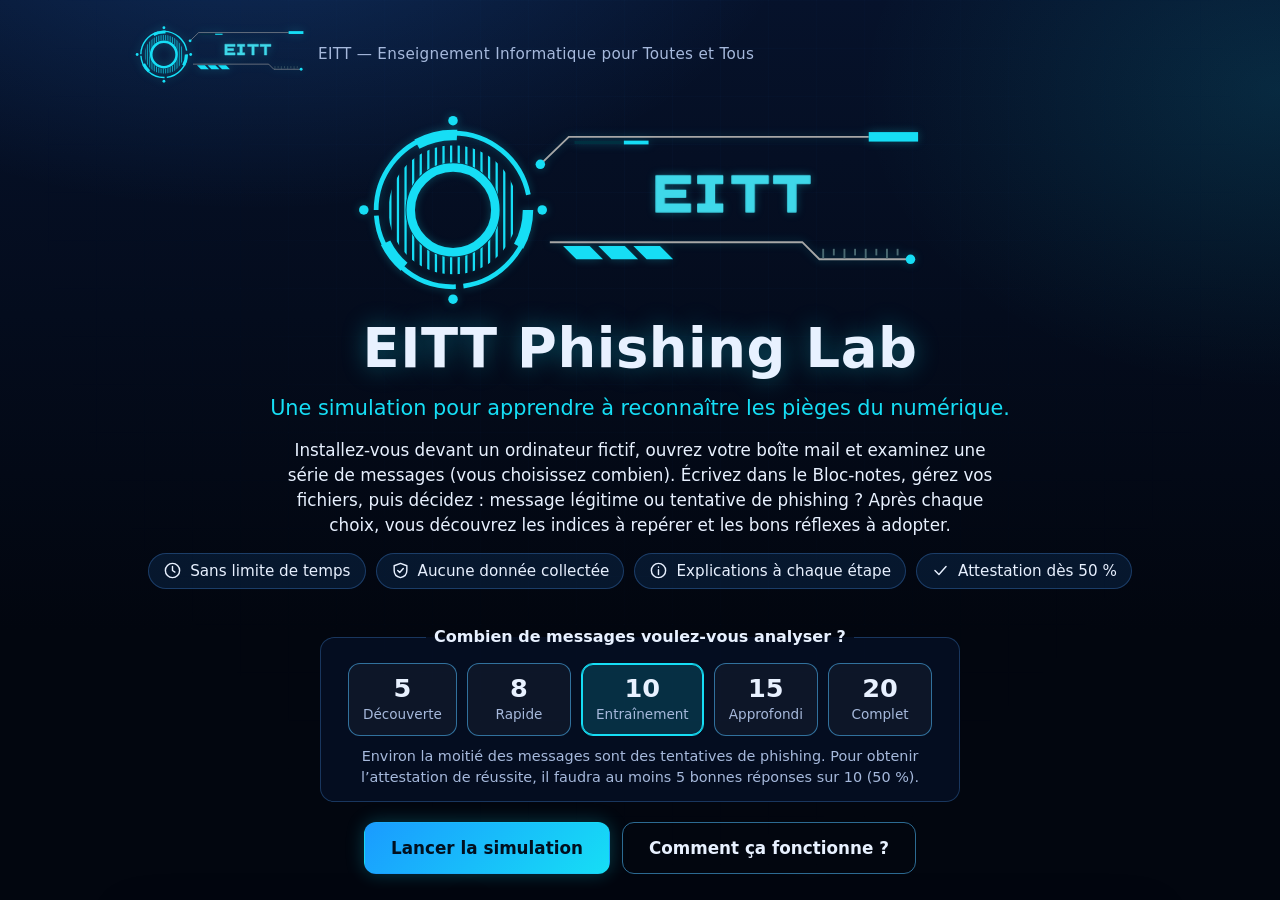
<file: index.html>
<!doctype html>
<html lang="fr">
<head>
  <meta charset="utf-8">
  <meta name="viewport" content="width=device-width, initial-scale=1, viewport-fit=cover">
  <meta http-equiv="Content-Security-Policy" content="default-src 'self'; img-src 'self' data:; style-src 'self'; script-src 'self'; connect-src 'self'; object-src 'none'; base-uri 'none'; form-action 'none'">
  <meta name="color-scheme" content="dark">
  <meta name="theme-color" content="#02060f">
  <meta name="description" content="EITT Phishing Lab — une simulation pour apprendre à reconnaître les pièges du numérique.">
  <title>EITT Phishing Lab</title>
  <link rel="icon" href="data:,">
  <link rel="stylesheet" href="css/logo.css">
  <link rel="stylesheet" href="css/style.css">
</head>
<body>
  <a class="skip-link" href="#main-content">Aller au contenu</a>

  <noscript>
    <div class="noscript">Cette simulation nécessite JavaScript. Aucune donnée n'est collectée.</div>
  </noscript>

  <!-- ============ 1. ACCUEIL ============ -->
  <main id="screen-home" class="screen home is-active">
    <div class="home-inner" id="main-content" tabindex="-1">
      <header class="home-top">
        <div class="brand">
          <!-- Emplacement du logo EITT : remplacer ou ajuster le composant animé si besoin -->
          <div class="brand-logo eitt-logo--sm" data-eitt-logo data-intro="false"></div>
          <p class="brand-name">EITT — Enseignement Informatique pour Toutes et Tous</p>
        </div>
      </header>

      <section class="hero" aria-labelledby="home-title">
        <div class="hero-logo eitt-logo--lg" data-eitt-logo></div>
        <h1 id="home-title">EITT Phishing Lab</h1>
        <p class="subtitle">Une simulation pour apprendre à reconnaître les pièges du numérique.</p>
        <p class="lead">Installez-vous devant un ordinateur fictif, ouvrez votre boîte mail et examinez une série de messages (vous choisissez combien). Écrivez dans le Bloc-notes, gérez vos fichiers, puis décidez : message légitime ou tentative de phishing ? Après chaque choix, vous découvrez les indices à repérer et les bons réflexes à adopter.</p>

        <div class="chips" role="list">
          <span class="chip" role="listitem"><span data-icon="clock"></span> Sans limite de temps</span>
          <span class="chip" role="listitem"><span data-icon="shield"></span> Aucune donnée collectée</span>
          <span class="chip" role="listitem"><span data-icon="info"></span> Explications à chaque étape</span>
          <span class="chip" role="listitem"><span data-icon="check"></span> Attestation dès 50 %</span>
        </div>

        <fieldset class="count-pick" id="count-pick" hidden>
          <legend>Combien de messages voulez-vous analyser ?</legend>
          <div class="count-options" id="count-options"></div>
          <p class="muted" id="count-hint"></p>
        </fieldset>

        <div class="cta">
          <button id="btn-launch" class="btn btn-primary btn-lg" type="button">Lancer la simulation</button>
          <button id="btn-how" class="btn btn-ghost btn-lg" type="button">Comment ça fonctionne ?</button>
        </div>
        <p id="load-error" class="load-error" role="alert" hidden></p>
      </section>

      <section class="objectives" aria-label="Objectifs">
        <article class="card">
          <span class="card-icon" data-icon="alert"></span>
          <h2>Identifier les signaux d'alerte</h2>
          <p>Adresse de l'expéditeur, liens, pièces jointes, demandes inhabituelles : apprenez à repérer ce qui doit vous faire douter.</p>
        </article>
        <article class="card">
          <span class="card-icon" data-icon="search"></span>
          <h2>Analyser un message</h2>
          <p>Un seul indice ne suffit presque jamais. Croisez le contexte, l'urgence, les demandes et la cohérence générale.</p>
        </article>
        <article class="card">
          <span class="card-icon" data-icon="check"></span>
          <h2>Adopter les bons réflexes</h2>
          <p>Vérifier par un autre canal, ne jamais donner son mot de passe, signaler un message suspect : des gestes simples et efficaces.</p>
        </article>
      </section>

      <p class="warning" role="note">
        <span data-icon="info"></span>
        <span><strong>Cet environnement est entièrement fictif.</strong> Aucune donnée personnelle ou aucun mot de passe réel ne vous sera demandé. Toutes les actions sont simulées à des fins pédagogiques.</span>
      </p>

      <footer class="home-foot">
        <p>EITT — Enseignement Informatique pour Toutes et Tous</p>
        <p class="muted">Simulation éducative inspirée des conventions générales d'un poste informatique. Elle n'est pas un produit Microsoft et n'utilise aucune marque réelle.</p>
      </footer>
    </div>
  </main>

  <!-- ============ 2. CONNEXION SIMULÉE ============ -->
  <section id="screen-login" class="screen login" aria-label="Écran de connexion simulé">
    <div class="login-bg" aria-hidden="true"></div>
    <div class="login-top"><span class="pill">Environnement fictif</span></div>
    <div class="login-sys"><span class="sys-ico" role="img" aria-label="Réseau Wi-Fi fictif : connecté" title="Réseau fictif « EITT-Atelier » : connecté"><span data-icon="wifi"></span></span>
      <span class="sys-battery js-battery" role="img" aria-label="Batterie de l’appareil : information non disponible"></span></div>
    <div class="login-clock">
      <p class="big-time" id="login-time">09:00:00</p>
      <p class="big-date" id="login-date">Vendredi 9 octobre</p>
    </div>
    <div class="login-card">
      <div class="avatar" aria-hidden="true"><span data-icon="user"></span></div>
      <h2>Utilisateur ou utilisatrice</h2>
      <button id="btn-signin" class="btn btn-primary btn-lg" type="button">Se connecter</button>
      <p class="login-note">Simulation : aucun mot de passe n'est demandé et rien n'est enregistré.</p>
    </div>
    <div class="login-bottom">
      <button id="btn-login-back" class="btn btn-ghost" type="button"><span data-icon="chevron-left"></span> Retour à l'accueil</button>
    </div>
  </section>

  <!-- ============ 3. CHARGEMENT ============ -->
  <section id="screen-boot" class="screen boot" aria-label="Chargement de la session">
    <div class="boot-inner">
      <div class="eitt-logo--md" data-eitt-logo id="boot-logo"></div>
      <h2 class="boot-title">Préparation de votre session</h2>
      <p class="boot-step" id="boot-step" aria-live="polite">Chargement du profil fictif…</p>
      <div class="bar" role="progressbar" aria-label="Préparation de la session" aria-valuemin="0" aria-valuemax="100" aria-valuenow="0" id="boot-bar"><span id="boot-fill"></span></div>
      <p class="boot-pct" id="boot-pct" aria-hidden="true">0 %</p>
    </div>
  </section>

  <!-- ============ 4. BUREAU VIRTUEL ============ -->
  <section id="screen-desktop" class="screen desktop" aria-label="Bureau virtuel fictif">
    <div class="desk-bg" aria-hidden="true"></div>
    <div class="desk-icons" id="desk-icons" role="group" aria-label="Applications"></div>
    <aside class="guide" id="guide" aria-label="Guide de mission">
      <div class="guide-head"><strong>Votre mission</strong>
        <button id="guide-close" class="icon-btn" type="button" aria-label="Masquer le guide"><span data-icon="close"></span></button></div>
      <ol>
        <li>Ouvrez <strong>Courrier</strong> : <strong id="guide-count">10</strong> messages vous attendent.</li>
        <li>Lisez chaque message. Survolez les liens, ouvrez « Afficher les détails » et consultez vos <strong>Documents</strong> pour vérifier le contexte.</li>
        <li>Choisissez <strong>Message légitime</strong> ou <strong>Tentative de phishing</strong>, puis lisez la correction.</li>
      </ol>
      <p class="muted">Aucune limite de temps. Le bilan arrive à la fin ; dès 50 % de réussite, vous recevez une attestation EITT. Essayez aussi le <strong>Bloc-notes</strong>, <strong>Documents</strong>, la <strong>Calculatrice</strong> et « Nouveau message » : ils fonctionnent vraiment.</p>
    </aside>

    <div class="windows" id="windows"></div>

    <div class="toast" id="toast" role="status" hidden>
      <span class="toast-icon" data-icon="mail"></span>
      <div class="toast-text">
        <strong id="toast-title">Courrier</strong>
        <span id="toast-msg"></span>
      </div>
      <div class="toast-actions">
        <button id="toast-open" class="btn btn-small btn-primary" type="button">Ouvrir</button>
        <button id="toast-close" class="icon-btn" type="button" aria-label="Fermer la notification"><span data-icon="close"></span></button>
      </div>
    </div>

    <nav class="startmenu" id="startmenu" aria-label="Menu Démarrer fictif" hidden>
      <p class="sm-title">Applications</p>
      <div class="sm-apps" id="sm-apps"></div>
      <hr>
      <button class="sm-item" id="sm-how" type="button"><span data-icon="info"></span> Comment ça fonctionne ?</button>
      <button class="sm-item" id="sm-restart" type="button"><span data-icon="restart"></span> Redémarrer la simulation</button>
      <button class="sm-item" id="sm-home" type="button"><span data-icon="home"></span> Retour à l'accueil</button>
    </nav>

    <footer class="taskbar">
      <button id="btn-start" class="tb-start" type="button" aria-expanded="false" aria-controls="startmenu" aria-label="Menu Démarrer"><span data-icon="start"></span></button>
      <div class="tb-tasks" id="tb-tasks" role="group" aria-label="Fenêtres ouvertes"></div>
      <div class="tb-tray">
        <button id="btn-timer" class="tb-timer" type="button" aria-pressed="false" title="Chronomètre facultatif (15 min, indicatif) : cliquez pour l'activer">
          <span data-icon="timer"></span> <span id="timer-text">Sans limite</span>
        </button>
        <span class="sys-ico" role="img" aria-label="Réseau Wi-Fi fictif : connecté" title="Réseau fictif « EITT-Atelier » : connecté"><span data-icon="wifi"></span></span>
        <span class="sys-battery js-battery" id="tb-battery" role="img" aria-label="Batterie de l’appareil : information non disponible"></span>
        <time id="tb-clock" aria-label="Date et heure"><span id="tb-time">--:--:--</span><span id="tb-date"></span></time>
      </div>
    </footer>
  </section>

  <!-- ============ 5. BILAN ============ -->
  <main id="screen-report" class="screen report" aria-labelledby="report-title">
    <div class="report-inner">
      <header class="report-top">
        <div class="eitt-logo--sm" data-eitt-logo data-intro="false"></div>
        <p class="brand-name">EITT — Enseignement Informatique pour Toutes et Tous</p>
      </header>
      <h1 id="report-title" tabindex="-1">Votre bilan</h1>
      <div id="report-body"></div>
    </div>
  </main>

  <!-- ============ DIALOGUES ============ -->
  <dialog id="dlg-how" aria-labelledby="how-title">
    <div class="dlg-head"><h2 id="how-title">Comment ça fonctionne ?</h2>
      <button class="icon-btn dlg-close" type="button" aria-label="Fermer" data-close><span data-icon="close"></span></button></div>
    <ol class="steps">
      <li><strong>Connectez-vous</strong> à l'ordinateur fictif. Aucun mot de passe n'est demandé.</li>
      <li><strong>Explorez le bureau</strong> : Courrier (avec « Nouveau message » pour s'entraîner à écrire), Navigateur, Documents, Bloc-notes, Calculatrice et Centre de sécurité. La batterie et l'heure (à la seconde) en bas à droite sont celles de votre appareil. Vos Documents contiennent des notes qui aident à juger le contexte, comme dans la vraie vie. Le Bloc-notes et Documents fonctionnent vraiment : écrire, enregistrer, créer, renommer, copier, supprimer, restaurer.</li>
      <li><strong>Ouvrez chaque message</strong> du Courrier. Survolez les liens pour voir leur vraie destination, ouvrez les « Détails » de l'expéditeur, ou cliquez sur « Examiner les indices ».</li>
      <li><strong>Décidez</strong> : « Message légitime » ou « Tentative de phishing ». Vous pouvez aussi utiliser Répondre, Signaler ou Supprimer (supprimer n'est pas une réponse).</li>
      <li><strong>Lisez la correction</strong> : indices, conséquences simulées et bonnes pratiques. Le <strong>bilan</strong> s'affiche à la fin, quand tous les messages ont reçu une réponse. Avec au moins 50 % de bonnes réponses (5 sur 10, 10 sur 20…), vous obtenez une <strong>attestation de réussite EITT</strong> à imprimer ou télécharger.</li>
    </ol>
    <p class="muted">Vous choisissez le nombre de messages avant de commencer ; environ la moitié sont des tentatives de phishing, les autres sont légitimes. Les fichiers créés restent dans la simulation (ils disparaissent au rechargement) : utilisez « Télécharger » dans le Bloc-notes pour en garder une copie. <strong>Il n'y a aucune limite de temps</strong> : lisez à votre rythme. L'heure et la date affichées en bas à droite sont celles de votre appareil. Si vous aimez vous challenger, le bouton « Sans limite » active un chronomètre facultatif de 15 minutes ; il ne sanctionne jamais. Dans le Courrier, le bouton « Aide » rappelle la méthode à tout moment.</p>
    <div class="dlg-actions"><button class="btn btn-primary" type="button" data-close>Compris</button></div>
  </dialog>

  <dialog id="dlg-info" aria-labelledby="info-title">
    <div class="dlg-head"><h2 id="info-title">Information</h2>
      <button class="icon-btn dlg-close" type="button" aria-label="Fermer" data-close><span data-icon="close"></span></button></div>
    <div id="info-body"></div>
    <div class="dlg-actions"><button class="btn btn-primary" type="button" data-close>Fermer</button></div>
  </dialog>

  <dialog id="dlg-reply" aria-labelledby="reply-title">
    <div class="dlg-head"><h2 id="reply-title">Répondre au message</h2>
      <button class="icon-btn dlg-close" type="button" aria-label="Fermer" data-close><span data-icon="close"></span></button></div>
    <div id="reply-body"></div>
    <div class="dlg-actions">
      <button class="btn btn-ghost" type="button" data-close>Annuler</button>
      <button id="reply-send" class="btn btn-primary" type="button">Envoyer la réponse (simulée)</button>
    </div>
  </dialog>

  <dialog id="dlg-compose" class="dlg-wide" aria-labelledby="compose-title">
    <div class="dlg-head"><h2 id="compose-title">Nouveau message</h2></div>
    <p class="muted cp-note">Simulation : écrivez comme dans une vraie messagerie. <strong>Rien n'est envoyé</strong> : le message reste dans cette page et disparaît au rechargement. Fermer cette fenêtre enregistre un brouillon.</p>
    <label class="ask-label" for="cp-from">De</label>
    <input class="field" id="cp-from" type="text" value="utilisateur@eitt-demo.example" readonly>
    <label class="ask-label" for="cp-to">À</label>
    <input class="field" id="cp-to" type="text" inputmode="email" autocomplete="off" spellcheck="false" maxlength="120" placeholder="ami@exemple.example">
    <label class="ask-label" for="cp-subject">Objet</label>
    <input class="field" id="cp-subject" type="text" autocomplete="off" maxlength="150">
    <label class="ask-label" for="cp-body">Message</label>
    <textarea class="field cp-body" id="cp-body" rows="6" maxlength="5000"></textarea>
    <div class="cp-attach" id="cp-attach"></div>
    <button class="btn btn-small" id="cp-attach-btn" type="button"><span data-icon="clip"></span> Joindre un fichier de Documents</button>
    <ul class="cp-hints" id="cp-hints" aria-live="polite" hidden></ul>
    <p class="field-err" id="cp-err" role="alert" hidden></p>
    <div class="dlg-actions">
      <button class="btn btn-ghost" id="cp-discard" type="button">Supprimer</button>
      <button class="btn" id="cp-save" type="button">Enregistrer le brouillon</button>
      <button class="btn btn-primary" id="cp-send" type="button">Envoyer (simulé)</button>
    </div>
  </dialog>

  <dialog id="dlg-ask" aria-labelledby="ask-title">
    <div class="dlg-head"><h2 id="ask-title"></h2></div>
    <p id="ask-msg" hidden></p>
    <label class="ask-label" id="ask-label" for="ask-input" hidden></label>
    <input class="field" id="ask-input" type="text" maxlength="80" autocomplete="off" spellcheck="false" hidden>
    <label class="ask-label" id="ask-sel-label" for="ask-select" hidden></label>
    <select class="field" id="ask-select" hidden></select>
    <p class="field-err" id="ask-err" role="alert" hidden></p>
    <div class="dlg-actions" id="ask-actions"></div>
  </dialog>

  <dialog id="dlg-timer" aria-labelledby="timer-title">
    <div class="dlg-head"><h2 id="timer-title">Le temps indicatif est écoulé</h2></div>
    <p>Vos réponses sont conservées et rien n'est sanctionné. Poursuivez à votre rythme : le bilan s'affichera quand tous les messages auront reçu une réponse.</p>
    <div class="dlg-actions">
      <button id="timer-continue" class="btn btn-primary" type="button">Continuer à mon rythme</button>
    </div>
  </dialog>

  <script src="data/scenarios.js"></script>
  <script src="js/logo.js"></script>
  <script src="js/app.js"></script>
</body>
</html>
</file>
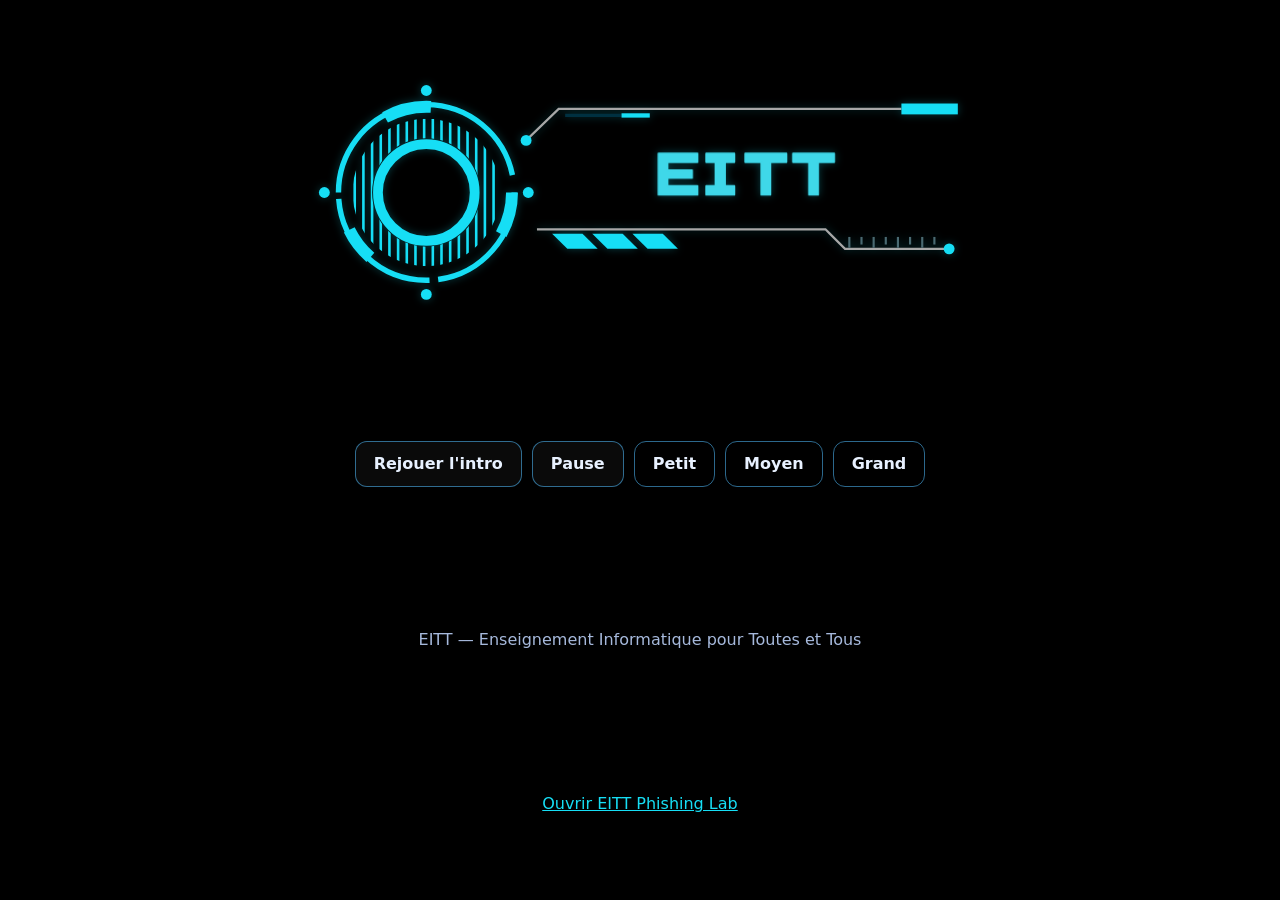
<file: logo-demo.html>
<!doctype html>
<html lang="fr">
<head>
  <meta charset="utf-8">
  <meta name="viewport" content="width=device-width, initial-scale=1">
  <meta http-equiv="Content-Security-Policy" content="default-src 'self'; img-src 'self' data:; style-src 'self'; script-src 'self'; connect-src 'none'; object-src 'none'; base-uri 'none'; form-action 'none'">
  <meta name="color-scheme" content="dark">
  <title>Logo animé EITT</title>
  <link rel="icon" href="data:,">
  <link rel="stylesheet" href="css/logo.css">
  <link rel="stylesheet" href="css/style.css">
</head>
<body class="scroll">
  <main class="logo-demo">
    <div id="logo" data-eitt-logo></div>
    <div class="logo-demo-controls">
      <button id="btn-replay" class="btn" type="button">Rejouer l'intro</button>
      <button id="btn-pause" class="btn" type="button" aria-pressed="false">Pause</button>
      <button class="btn btn-ghost" type="button" data-size="eitt-logo--sm">Petit</button>
      <button class="btn btn-ghost" type="button" data-size="eitt-logo--md">Moyen</button>
      <button class="btn btn-ghost" type="button" data-size="eitt-logo--lg">Grand</button>
    </div>
    <p class="muted">EITT — Enseignement Informatique pour Toutes et Tous</p>
    <p class="muted"><a href="index.html">Ouvrir EITT Phishing Lab</a></p>
  </main>
  <script src="js/logo.js"></script>
  <script src="js/logo-demo.js"></script>
</body>
</html>
</file>
<file: css/logo.css>
/* EITT — logo animé (SVG + CSS). Aucune dépendance externe.
   Dimensions de référence : viewBox 295 x 100. Vitesses réglables via les variables ci-dessous. */

.eitt-logo {
  --eitt-cyan: #16def5;
  --eitt-text: #3fd8e9;
  --eitt-line: #a7a7a7;
  --eitt-dim: #003040;
  --eitt-tick: #4a6a72;
  --eitt-spin-hatch: 7s;
  --eitt-spin-ring: 40s;
  --eitt-spin-dots: 9s;
  --eitt-bars-cycle: 7s;

  display: block;
  width: var(--eitt-logo-w, clamp(220px, 60vw, 640px));
  aspect-ratio: 295 / 100;
  filter: drop-shadow(0 0 4px rgba(22, 222, 245, 0.28));
}

.eitt-logo--sm { --eitt-logo-w: clamp(120px, 28vw, 168px); }
.eitt-logo--md { --eitt-logo-w: clamp(200px, 48vw, 320px); }
.eitt-logo--lg { --eitt-logo-w: clamp(240px, 70vw, 560px); }

.eitt-logo svg { display: block; width: 100%; height: 100%; overflow: visible; }

.eitt-logo .c-fill { fill: var(--eitt-cyan); }
.eitt-logo .c-stroke { stroke: var(--eitt-cyan); fill: none; }
.eitt-logo .l-stroke { stroke: var(--eitt-line); fill: none; stroke-width: 1; }
.eitt-logo .t-fill { fill: var(--eitt-text); stroke: var(--eitt-text); stroke-width: 0.8; stroke-linejoin: round; }

/* Rotations : l'origine est le centre de l'emblème (49, 50). */
.eitt-spin { transform-origin: 49px 50px; }
.eitt-ring-a { animation: eitt-spin var(--eitt-spin-ring) linear infinite; }
.eitt-ring-b { animation: eitt-spin calc(var(--eitt-spin-ring) * 0.7) linear infinite reverse; }
.eitt-hatch { animation: eitt-spin var(--eitt-spin-hatch) linear infinite; }
.eitt-dots { animation: eitt-wobble var(--eitt-spin-dots) ease-in-out infinite; }

@keyframes eitt-spin { to { transform: rotate(360deg); } }
@keyframes eitt-wobble {
  0%, 100% { transform: rotate(0deg); }
  25% { transform: rotate(9deg); }
  50% { transform: rotate(-6deg); }
  75% { transform: rotate(12deg); }
}

/* Barres obliques : trois barres en convoi, aller-retour sur environ 7 s.
   Pause de 2 s à chaque extrémité, glissement d'environ 1,5 s avec décalage. */
.eitt-bar { animation-duration: var(--eitt-bars-cycle); animation-timing-function: ease-in-out;
  animation-iteration-count: infinite; animation-delay: -5.1s; }
.eitt-bar-1 { animation-name: eitt-bar-1; }
.eitt-bar-2 { animation-name: eitt-bar-2; }
.eitt-bar-3 { animation-name: eitt-bar-3; }

@keyframes eitt-bar-3 {
  0%, 28.57% { transform: translateX(0); }
  42.86%, 85.71% { transform: translateX(71px); }
  100% { transform: translateX(0); }
}
@keyframes eitt-bar-2 {
  0%, 32.14% { transform: translateX(0); }
  46.43%, 82.14% { transform: translateX(71px); }
  96.43%, 100% { transform: translateX(0); }
}
@keyframes eitt-bar-1 {
  0%, 35.71% { transform: translateX(0); }
  50%, 78.57% { transform: translateX(71px); }
  92.86%, 100% { transform: translateX(0); }
}

/* Graduations : scintillement discret, jamais d'extinction complète. */
.eitt-tick { stroke: var(--eitt-tick); stroke-width: 1; animation: eitt-tick 1.7s steps(1, end) infinite; }
.eitt-tick:nth-child(2n) { animation-duration: 2.3s; animation-delay: -0.4s; }
.eitt-tick:nth-child(3n) { animation-duration: 1.3s; animation-delay: -0.9s; }
.eitt-tick:nth-child(5n) { animation-duration: 2.9s; animation-delay: -1.5s; }
@keyframes eitt-tick {
  0% { opacity: 0.45; }
  30% { opacity: 1; }
  55% { opacity: 0.6; }
  80% { opacity: 0.9; }
  100% { opacity: 0.45; }
}

/* Intro du texte (0 → 0,85 s) : scintillement, extinction, réapparition par paliers.
   Jouée uniquement avec la classe .is-intro (au chargement ou via « Rejouer »). */
.eitt-logo.is-intro .eitt-letter { animation-duration: 0.9s; animation-timing-function: step-end;
  animation-iteration-count: 1; animation-fill-mode: both; }
.eitt-logo.is-intro .eitt-letter-0 { animation-name: eitt-glitch-0; }
.eitt-logo.is-intro .eitt-letter-1 { animation-name: eitt-glitch-1; }
.eitt-logo.is-intro .eitt-letter-2 { animation-name: eitt-glitch-2; }
.eitt-logo.is-intro .eitt-letter-3 { animation-name: eitt-glitch-3; }

@keyframes eitt-glitch-0 {
  0% { opacity: 0; } 11% { opacity: 0.5; } 17% { opacity: 0.2; } 28% { opacity: 0.6; }
  33% { opacity: 0; } 39% { opacity: 0.5; } 50% { opacity: 0; } 72% { opacity: 0.35; }
  78% { opacity: 0.7; } 85% { opacity: 0.85; } 94% { opacity: 1; } 100% { opacity: 1; }
}
@keyframes eitt-glitch-1 {
  0% { opacity: 0.5; } 6% { opacity: 0.2; } 17% { opacity: 0.6; } 22% { opacity: 0.1; }
  33% { opacity: 0.55; } 44% { opacity: 0.3; } 50% { opacity: 0; } 72% { opacity: 0.4; }
  80% { opacity: 0.75; } 90% { opacity: 0.9; } 94% { opacity: 1; } 100% { opacity: 1; }
}
@keyframes eitt-glitch-2 {
  0% { opacity: 0.4; } 8% { opacity: 0.6; } 14% { opacity: 0.15; } 25% { opacity: 0.5; }
  36% { opacity: 0.2; } 44% { opacity: 0.6; } 50% { opacity: 0; } 72% { opacity: 0.5; }
  76% { opacity: 0.8; } 88% { opacity: 0.95; } 94% { opacity: 1; } 100% { opacity: 1; }
}
@keyframes eitt-glitch-3 {
  0% { opacity: 0.55; } 10% { opacity: 0.3; } 19% { opacity: 0.6; } 30% { opacity: 0.1; }
  38% { opacity: 0.5; } 47% { opacity: 0.25; } 50% { opacity: 0; } 72% { opacity: 0.3; }
  82% { opacity: 0.7; } 91% { opacity: 0.9; } 94% { opacity: 1; } 100% { opacity: 1; }
}

.eitt-logo.is-paused *, .eitt-logo.is-paused { animation-play-state: paused !important; }

/* Mouvement réduit : image finale statique (texte visible, barres en bloc à gauche). */
@media (prefers-reduced-motion: reduce) {
  .eitt-logo *, .eitt-logo.is-intro .eitt-letter { animation: none !important; }
  .eitt-logo .eitt-letter { opacity: 1 !important; }
}
</file>
<file: css/style.css>
/* EITT Phishing Lab — feuille de style principale. Aucune ressource externe. */

:root {
  --bg: #02060f;
  --bg2: #06122b;
  --panel: #0a1a3a;
  --panel2: #0d2150;
  --panel3: #112a63;
  --line: rgba(80, 160, 255, 0.28);
  --line-strong: rgba(80, 190, 255, 0.55);
  --txt: #e8f1ff;
  --muted: #a6b9dc;
  --neon: #16def5;
  --blue: #2e8bff;
  --ok: #3ddc97;
  --bad: #ff6b81;
  --warn: #ffc857;
  --radius: 14px;
  --tb-h: 48px;
  --font: "Segoe UI", system-ui, -apple-system, "Helvetica Neue", Arial, sans-serif;
  --shadow: 0 10px 40px rgba(0, 0, 0, 0.5);
  --glow: 0 0 18px rgba(22, 222, 245, 0.25);
}

*, *::before, *::after { box-sizing: border-box; }
html, body { height: 100%; margin: 0; }
body {
  font-family: var(--font);
  font-size: 16px;
  line-height: 1.5;
  color: var(--txt);
  background: var(--bg);
  overflow: hidden;
  -webkit-text-size-adjust: 100%;
}
h1, h2, h3, p { margin: 0; }
button { font: inherit; color: inherit; }
a { color: var(--neon); }
hr { border: 0; border-top: 1px solid var(--line); margin: 8px 0; }

.muted { color: var(--muted); }
.skip-link { position: fixed; left: 8px; top: -60px; z-index: 1000; background: var(--neon); color: #01101f; padding: 8px 14px; border-radius: 8px; font-weight: 600; }
.skip-link:focus { top: 8px; }
.noscript { padding: 24px; background: #3b1020; color: #fff; text-align: center; }

:focus-visible { outline: 3px solid var(--neon); outline-offset: 2px; border-radius: 6px; }

/* ---------- icônes ---------- */
.ic { width: 1.25em; height: 1.25em; flex: none; stroke: currentColor; fill: none; stroke-width: 1.8; stroke-linecap: round; stroke-linejoin: round; }
.ic--fill { fill: currentColor; stroke: none; }
[data-icon] { display: inline-flex; align-items: center; justify-content: center; }

/* ---------- boutons ---------- */
.btn {
  display: inline-flex; align-items: center; justify-content: center; gap: 8px;
  min-height: 44px; padding: 10px 18px; border-radius: 12px; cursor: pointer;
  border: 1px solid var(--line-strong); background: rgba(255, 255, 255, 0.04); color: var(--txt);
  font-weight: 600; text-decoration: none; transition: transform .15s, background .15s, box-shadow .15s;
}
.btn:hover { background: rgba(46, 139, 255, 0.18); }
.btn:active { transform: translateY(1px); }
.btn[disabled] { opacity: .45; cursor: not-allowed; }
.btn-primary { background: linear-gradient(135deg, #1a9bff, var(--neon)); color: #01101f; border-color: transparent; box-shadow: var(--glow); }
.btn-primary:hover { background: linear-gradient(135deg, #38aaff, #4be8fb); }
.btn-ghost { background: transparent; }
.btn-lg { min-height: 52px; padding: 12px 26px; font-size: 1.05rem; }
.btn-small { min-height: 36px; padding: 6px 12px; font-size: .92rem; border-radius: 10px; }
.btn-ok { border-color: rgba(61, 220, 151, .6); }
.btn-bad { border-color: rgba(255, 107, 129, .6); }
.icon-btn { display: inline-grid; place-items: center; width: 36px; height: 36px; border-radius: 8px; border: 0; background: transparent; cursor: pointer; color: var(--txt); }
.icon-btn:hover { background: rgba(255, 255, 255, .12); }

.pill { display: inline-block; padding: 4px 12px; border-radius: 999px; border: 1px solid var(--line-strong); background: rgba(0, 0, 0, .35); font-size: .85rem; color: var(--muted); }
.chip { display: inline-flex; align-items: center; gap: 8px; padding: 6px 14px; border-radius: 999px; background: rgba(46, 139, 255, .12); border: 1px solid var(--line); color: var(--txt); font-size: .95rem; }
.card { background: linear-gradient(160deg, rgba(13, 33, 80, .85), rgba(7, 18, 43, .85)); border: 1px solid var(--line); border-radius: var(--radius); padding: 20px; box-shadow: var(--shadow); }

.bar { height: 8px; border-radius: 999px; background: rgba(255, 255, 255, .1); overflow: hidden; }
.bar > span { display: block; height: 100%; width: 0; background: linear-gradient(90deg, var(--blue), var(--neon)); border-radius: inherit; transition: width .35s ease; }

/* ---------- écrans ---------- */
.screen { position: fixed; inset: 0; display: none; }
.screen.is-active { display: block; animation: fade-in .35s ease both; }
@keyframes fade-in { from { opacity: 0; } to { opacity: 1; } }

/* ---------- accueil ---------- */
.home, .report { overflow-y: auto; background:
  radial-gradient(900px 500px at 20% -10%, rgba(46, 139, 255, .22), transparent 60%),
  radial-gradient(700px 500px at 100% 10%, rgba(22, 222, 245, .12), transparent 60%),
  linear-gradient(180deg, var(--bg2), var(--bg) 70%); }
.home::before, .report::before { content: ""; position: fixed; inset: 0; pointer-events: none; opacity: .35;
  background-image: linear-gradient(rgba(80, 160, 255, .08) 1px, transparent 1px), linear-gradient(90deg, rgba(80, 160, 255, .08) 1px, transparent 1px);
  background-size: 48px 48px; mask-image: radial-gradient(ellipse at 50% 20%, #000, transparent 75%); -webkit-mask-image: radial-gradient(ellipse at 50% 20%, #000, transparent 75%); }
.home-inner, .report-inner { position: relative; max-width: 1040px; margin: 0 auto; padding: 20px 16px 56px; }
.home-top, .report-top { display: flex; align-items: center; gap: 14px; padding: 6px 0 14px; }
.brand { display: flex; align-items: center; gap: 14px; flex-wrap: wrap; }
.brand-name { font-size: .95rem; color: var(--muted); letter-spacing: .02em; }
.hero { text-align: center; padding: 18px 0 8px; display: flex; flex-direction: column; align-items: center; gap: 14px; }
.hero h1, .report h1 { font-size: clamp(2rem, 5.5vw, 3.4rem); line-height: 1.1; letter-spacing: .01em; text-shadow: 0 0 24px rgba(22, 222, 245, .35); }
.subtitle { font-size: clamp(1.05rem, 2.4vw, 1.3rem); color: var(--neon); }
.lead { max-width: 720px; color: var(--txt); font-size: 1.05rem; }
.chips { display: flex; gap: 10px; flex-wrap: wrap; justify-content: center; }
.cta { display: flex; gap: 12px; flex-wrap: wrap; justify-content: center; margin-top: 6px; }
.load-error { color: #ffd7dd; background: rgba(255, 107, 129, .15); border: 1px solid rgba(255, 107, 129, .5); padding: 10px 14px; border-radius: 10px; max-width: 640px; }
.objectives { display: grid; grid-template-columns: repeat(auto-fit, minmax(240px, 1fr)); gap: 16px; margin: 30px 0 22px; }
.objectives h2 { font-size: 1.1rem; margin: 10px 0 6px; }
.objectives p { color: var(--muted); font-size: .97rem; }
.card-icon { display: inline-grid; place-items: center; width: 44px; height: 44px; border-radius: 12px; background: rgba(22, 222, 245, .12); color: var(--neon); border: 1px solid var(--line-strong); font-size: 1.4rem; }
.warning { display: flex; gap: 12px; align-items: flex-start; padding: 14px 16px; border-radius: var(--radius); border: 1px solid rgba(255, 200, 87, .55); background: rgba(255, 200, 87, .08); color: #ffe6b0; }
.warning [data-icon] { color: var(--warn); font-size: 1.3rem; margin-top: 2px; }
.home-foot { text-align: center; margin-top: 34px; font-size: .9rem; color: var(--muted); display: grid; gap: 4px; }

/* ---------- connexion ---------- */
.login { background: #040c20; overflow: hidden; }
.login-bg, .boot::before { position: absolute; inset: 0; background:
  radial-gradient(60% 50% at 25% 25%, rgba(46, 139, 255, .55), transparent 70%),
  radial-gradient(50% 50% at 80% 70%, rgba(22, 222, 245, .3), transparent 70%),
  radial-gradient(40% 40% at 60% 10%, rgba(94, 62, 255, .28), transparent 70%),
  linear-gradient(160deg, #061b4d, #030a1f); }
.login > *:not(.login-bg) { position: relative; }
.login-top { position: absolute !important; top: 18px; left: 18px; }
.login-clock { position: absolute !important; top: 8vh; left: 0; right: 0; text-align: center; text-shadow: 0 2px 20px rgba(0, 0, 0, .5); }
.big-time { font-size: clamp(3.4rem, 12vw, 6.5rem); font-weight: 300; line-height: 1; }
.big-date { font-size: clamp(1.1rem, 3vw, 1.6rem); margin-top: 6px; color: #d4e3ff; }
.login-card { position: absolute !important; left: 50%; top: 58%; transform: translate(-50%, -50%); width: min(92vw, 360px); display: grid; justify-items: center; gap: 14px; padding: 26px 22px; border-radius: 20px; background: rgba(5, 14, 35, .55); backdrop-filter: blur(14px); -webkit-backdrop-filter: blur(14px); border: 1px solid var(--line); box-shadow: var(--shadow); }
.avatar { width: 92px; height: 92px; border-radius: 50%; display: grid; place-items: center; font-size: 3rem; background: linear-gradient(145deg, #1d4fb5, #0b2a6a); border: 2px solid var(--line-strong); color: #cfe3ff; }
.login-card h2 { font-size: 1.4rem; font-weight: 500; }
.login-note { font-size: .88rem; color: var(--muted); text-align: center; }
.login-bottom { position: absolute !important; left: 16px; bottom: 16px; }

/* ---------- chargement ---------- */
.boot { background: #02060f; display: none; }
.boot.is-active { display: grid; place-items: center; }
.boot::before { content: ""; opacity: .55; }
.boot-inner { position: relative; display: grid; justify-items: center; gap: 14px; width: min(92vw, 420px); text-align: center; }
.boot-title { font-weight: 500; font-size: 1.4rem; }
.boot-step { color: var(--muted); min-height: 1.5em; }
.boot .bar { width: 100%; }

/* ---------- bureau ---------- */
.desktop { overflow: hidden; background: #04112b; }
.desk-bg { position: absolute; inset: 0; background:
  radial-gradient(60% 55% at 20% 30%, rgba(46, 139, 255, .5), transparent 70%),
  radial-gradient(45% 45% at 85% 25%, rgba(22, 222, 245, .28), transparent 70%),
  radial-gradient(50% 50% at 70% 90%, rgba(94, 62, 255, .3), transparent 70%),
  linear-gradient(150deg, #05204f, #030b22); }
.desk-icons { position: absolute; top: 14px; left: 14px; bottom: calc(var(--tb-h) + 10px); display: flex; flex-direction: column; flex-wrap: wrap; gap: 8px; align-content: flex-start; }
.desk-icon { width: 92px; padding: 10px 6px; display: grid; justify-items: center; gap: 6px; border: 1px solid transparent; border-radius: 10px; background: transparent; cursor: pointer; text-align: center; font-size: .88rem; text-shadow: 0 1px 6px #000; }
.desk-icon:hover { background: rgba(255, 255, 255, .1); border-color: rgba(255, 255, 255, .18); }
.app-tile { width: 48px; height: 48px; display: grid; place-items: center; border-radius: 12px; font-size: 1.7rem; color: #fff; box-shadow: 0 4px 14px rgba(0, 0, 0, .4); }
.app-tile--mail { background: linear-gradient(145deg, #1c8dff, #0a54c9); }
.app-tile--browser { background: linear-gradient(145deg, #12c9b6, #0a7f99); }
.app-tile--docs { background: linear-gradient(145deg, #f2b53e, #d37b12); }
.app-tile--security { background: linear-gradient(145deg, #3ddc97, #0d8f66); }
.badge { position: absolute; transform: translate(26px, -8px); min-width: 20px; height: 20px; padding: 0 6px; border-radius: 999px; background: var(--bad); color: #fff; font-size: .75rem; font-weight: 700; display: grid; place-items: center; }

.windows { position: absolute; inset: 0 0 var(--tb-h) 0; pointer-events: none; }
.win { position: absolute; display: flex; flex-direction: column; pointer-events: auto; background: #0b1730; border: 1px solid var(--line-strong); border-radius: 12px; box-shadow: 0 18px 60px rgba(0, 0, 0, .65); overflow: hidden; min-width: 280px; min-height: 200px; }
.win.is-min { display: none; }
.win.is-max { inset: 0 !important; width: auto !important; height: auto !important; border-radius: 0; }
.win.is-active { border-color: var(--neon); box-shadow: 0 18px 60px rgba(0, 0, 0, .65), 0 0 0 1px rgba(22, 222, 245, .25); }
.win-title { display: flex; align-items: center; gap: 10px; padding: 6px 6px 6px 12px; background: linear-gradient(180deg, #123068, #0d2250); cursor: grab; user-select: none; touch-action: none; }
.win.is-max .win-title, .win-title.is-fixed { cursor: default; }
.win-title .ttl { flex: 1; font-weight: 600; font-size: .95rem; white-space: nowrap; overflow: hidden; text-overflow: ellipsis; }
.win-btns { display: flex; gap: 2px; }
.win-btns .icon-btn { width: 40px; height: 34px; }
.win-btns .icon-btn.close:hover { background: #e5384f; }
.win-body { flex: 1; min-height: 0; overflow: hidden; container-type: inline-size; position: relative; }

.taskbar { position: absolute; left: 0; right: 0; bottom: 0; height: var(--tb-h); display: flex; align-items: center; gap: 6px; padding: 0 8px; background: rgba(5, 12, 30, .9); backdrop-filter: blur(10px); -webkit-backdrop-filter: blur(10px); border-top: 1px solid var(--line); z-index: 50; }
.tb-start, .tb-task, .tb-timer { height: 38px; display: inline-flex; align-items: center; gap: 8px; border-radius: 9px; border: 1px solid transparent; background: transparent; cursor: pointer; padding: 0 12px; color: var(--txt); }
.tb-start { width: 46px; justify-content: center; font-size: 1.3rem; color: var(--neon); }
.tb-start:hover, .tb-task:hover, .tb-timer:hover { background: rgba(255, 255, 255, .1); }
.tb-tasks { flex: 1; display: flex; gap: 4px; overflow: hidden; }
.tb-task { max-width: 190px; border-bottom: 3px solid var(--neon); border-radius: 9px 9px 4px 4px; }
.tb-task.is-active { background: rgba(255, 255, 255, .14); }
.tb-task.is-min { border-bottom-color: transparent; opacity: .85; }
.tb-task span.t { overflow: hidden; text-overflow: ellipsis; white-space: nowrap; font-size: .9rem; }
.tb-tray { display: flex; align-items: center; gap: 8px; }
.tb-timer { font-variant-numeric: tabular-nums; font-size: .9rem; }
.tb-timer[aria-pressed="false"] { opacity: .8; }
#tb-clock { display: grid; justify-items: end; line-height: 1.15; padding: 0 8px; font-variant-numeric: tabular-nums; }
#tb-time { font-size: .92rem; }
#tb-date { font-size: .72rem; color: var(--muted); }

.startmenu { position: absolute; left: 8px; bottom: calc(var(--tb-h) + 8px); width: min(340px, calc(100vw - 16px)); padding: 14px; border-radius: 16px; background: rgba(6, 16, 40, .96); border: 1px solid var(--line-strong); box-shadow: var(--shadow); z-index: 60; display: grid; gap: 4px; }
.startmenu[hidden] { display: none; }
.sm-title { font-size: .8rem; color: var(--muted); text-transform: uppercase; letter-spacing: .08em; margin-bottom: 4px; }
.sm-apps { display: grid; grid-template-columns: 1fr 1fr; gap: 6px; }
.sm-item, .sm-app { display: flex; align-items: center; gap: 10px; min-height: 44px; padding: 8px 10px; border-radius: 10px; border: 0; background: transparent; cursor: pointer; text-align: left; }
.sm-item:hover, .sm-app:hover { background: rgba(255, 255, 255, .1); }
.sm-app .app-tile { width: 34px; height: 34px; font-size: 1.15rem; border-radius: 9px; }

.toast { position: absolute; right: 14px; bottom: calc(var(--tb-h) + 14px); width: min(380px, calc(100vw - 28px)); display: flex; gap: 12px; align-items: center; padding: 12px 12px 12px 14px; border-radius: 14px; background: rgba(8, 20, 48, .96); border: 1px solid var(--line-strong); box-shadow: var(--shadow); z-index: 55; animation: toast-in .4s ease both; }
.toast[hidden] { display: none; }
.toast-icon { font-size: 1.6rem; color: var(--neon); }
.toast-text { flex: 1; display: grid; font-size: .93rem; }
.toast-text span { color: var(--muted); }
.toast-actions { display: flex; align-items: center; gap: 2px; }
@keyframes toast-in { from { transform: translateY(20px); opacity: 0; } to { transform: none; opacity: 1; } }

/* ---------- messagerie ---------- */
.mail { display: flex; flex-direction: column; height: 100%; background: #08122a; }
.mail-bar { display: flex; align-items: center; gap: 14px; flex-wrap: wrap; padding: 8px 12px; background: #0a1a3a; border-bottom: 1px solid var(--line); font-size: .9rem; }
.mail-bar .bar { flex: 1; min-width: 120px; max-width: 360px; }
.mail-bar strong { font-variant-numeric: tabular-nums; }
.mail-main { flex: 1; min-height: 0; display: grid; grid-template-columns: 168px 320px 1fr; }
.mail-side { padding: 10px 8px; border-right: 1px solid var(--line); display: grid; align-content: start; gap: 4px; background: #091630; }
.folder { display: flex; align-items: center; justify-content: space-between; gap: 8px; padding: 8px 10px; border-radius: 8px; border: 0; background: transparent; cursor: pointer; text-align: left; min-height: 40px; }
.folder:hover { background: rgba(255, 255, 255, .08); }
.folder.is-active { background: rgba(46, 139, 255, .25); font-weight: 600; }
.folder .lbl { display: inline-flex; align-items: center; gap: 8px; min-width: 0; }
.folder .n { font-size: .8rem; color: var(--muted); }
.mail-list { overflow: auto; border-right: 1px solid var(--line); background: #08122a; }
.mail-list ul { list-style: none; margin: 0; padding: 0; }
.mi { display: grid; grid-template-columns: 1fr auto; gap: 2px 8px; width: 100%; padding: 11px 12px; border: 0; border-bottom: 1px solid rgba(80, 160, 255, .14); background: transparent; text-align: left; cursor: pointer; color: var(--txt); }
.mi:hover { background: rgba(255, 255, 255, .06); }
.mi.is-selected { background: rgba(46, 139, 255, .22); box-shadow: inset 3px 0 0 var(--neon); }
.mi .from { font-weight: 700; white-space: nowrap; overflow: hidden; text-overflow: ellipsis; }
.mi .when { font-size: .78rem; color: var(--muted); white-space: nowrap; }
.mi .subj { grid-column: 1 / -1; font-size: .92rem; white-space: nowrap; overflow: hidden; text-overflow: ellipsis; }
.mi .prev { grid-column: 1 / -1; font-size: .82rem; color: var(--muted); white-space: nowrap; overflow: hidden; text-overflow: ellipsis; }
.mi.is-read .from, .mi.is-read .subj { font-weight: 400; color: #c6d6f2; }
.mi .state { grid-column: 1 / -1; font-size: .78rem; font-weight: 600; }
.state.ok { color: var(--ok); } .state.bad { color: var(--bad); } .state.pend { color: var(--warn); }
.empty { padding: 28px 16px; text-align: center; color: var(--muted); }

.mail-read { overflow: auto; padding: 16px 18px 24px; display: block; position: relative; }
.mail-guide { max-width: 520px; margin: 18px auto; padding: 20px 22px; border-radius: 14px; border: 1px solid var(--line); background: rgba(46, 139, 255, .08); color: var(--txt); display: grid; gap: 10px; }
.mail-guide h3, .mail-guide ol, .mail-guide p { margin: 0; }
.mail-guide h3 { font-size: 1.1rem; }
.mail-guide ol { padding-left: 22px; display: grid; gap: 8px; }
.mail-guide p { color: var(--muted); font-size: .92rem; }
.guide { position: absolute; top: 14px; right: 14px; width: min(340px, calc(100vw - 140px)); padding: 12px 14px; border-radius: 14px; background: rgba(5, 14, 35, .72); backdrop-filter: blur(10px); -webkit-backdrop-filter: blur(10px); border: 1px solid var(--line); box-shadow: var(--shadow); display: grid; gap: 8px; z-index: 5; font-size: .88rem; }
.guide[hidden] { display: none; }
.guide-head { display: flex; align-items: center; justify-content: space-between; gap: 8px; }
.guide ol { padding-left: 20px; display: grid; gap: 4px; }
@media (max-width: 899px) { .guide { display: none; } }
.mail-read .placeholder { height: 100%; display: grid; place-content: center; text-align: center; gap: 8px; color: var(--muted); }
.r-head { display: flex; gap: 12px; align-items: flex-start; }
.r-av { width: 44px; height: 44px; border-radius: 50%; display: grid; place-items: center; font-weight: 700; background: linear-gradient(145deg, #2e6fe0, #123a8a); flex: none; }
.r-from { display: grid; gap: 2px; min-width: 0; flex: 1; }
.r-from .name { font-weight: 700; }
.r-from .addr { font-size: .9rem; color: var(--muted); overflow-wrap: anywhere; }
.r-subject { font-size: 1.25rem; margin: 14px 0 8px; line-height: 1.3; overflow-wrap: anywhere; }
.r-toggle { background: transparent; border: 0; color: var(--neon); cursor: pointer; padding: 2px 0; font-size: .88rem; text-align: left; text-decoration: underline; }
.r-details { margin: 8px 0 0; padding: 10px 12px; border-radius: 10px; background: rgba(255, 255, 255, .05); border: 1px solid var(--line); display: grid; grid-template-columns: auto 1fr; gap: 4px 12px; font-size: .88rem; }
.r-details dt { color: var(--muted); } .r-details dd { margin: 0; overflow-wrap: anywhere; }
.r-attach { display: flex; flex-wrap: wrap; gap: 8px; margin: 12px 0 0; }
.attach { display: inline-flex; align-items: center; gap: 8px; padding: 8px 12px; border-radius: 10px; border: 1px solid var(--line-strong); background: rgba(255, 255, 255, .05); cursor: pointer; }
.attach:hover { background: rgba(255, 255, 255, .1); }
.r-body { margin-top: 16px; padding: 16px 18px; border-radius: 12px; background: #f3f7ff; color: #10203f; display: grid; gap: 12px; font-size: 1rem; }
.r-body p, .r-body li { overflow-wrap: anywhere; }
.r-body ul { margin: 0; padding-left: 22px; }
.r-body .sig { white-space: pre-line; color: #3a4b6d; }
.fake-link { color: #0b57d0; text-decoration: underline; cursor: pointer; overflow-wrap: anywhere; }
.fake-btn { display: inline-block; justify-self: start; padding: 10px 18px; border-radius: 8px; background: #0b57d0; color: #fff; font-weight: 600; text-decoration: none; cursor: pointer; }
.fake-btn:hover, .fake-link:hover { filter: brightness(1.15); }
.fake-link:focus-visible, .fake-btn:focus-visible { outline-color: #ff9d00; }
.link-status { position: sticky; bottom: -24px; margin: 10px -18px -24px; padding: 6px 18px; font-size: .82rem; background: #0a1a3a; border-top: 1px solid var(--line); color: var(--muted); min-height: 30px; overflow-wrap: anywhere; z-index: 2; }
.link-status b { color: var(--txt); font-weight: 600; }
.r-actions { display: flex; flex-wrap: wrap; gap: 8px; margin: 16px 0 0; }
.r-decide { margin-top: 16px; padding: 14px 16px; border-radius: 12px; border: 1px solid var(--line-strong); background: rgba(22, 222, 245, .06); }
.r-decide h3 { font-size: 1rem; margin-bottom: 10px; }
.decide-row { display: flex; flex-wrap: wrap; gap: 10px; }
.hints { margin-top: 12px; display: grid; gap: 8px; }
.hint { padding: 10px 12px; border-radius: 10px; background: rgba(255, 255, 255, .05); border: 1px solid var(--line); font-size: .92rem; }
.hint b { color: var(--neon); }

.result { margin-top: 16px; display: grid; gap: 12px; }
.res-banner { display: flex; gap: 12px; align-items: flex-start; padding: 14px 16px; border-radius: 12px; border: 1px solid; }
.res-banner.ok { background: rgba(61, 220, 151, .1); border-color: rgba(61, 220, 151, .6); }
.res-banner.warn { background: rgba(255, 200, 87, .1); border-color: rgba(255, 200, 87, .6); }
.res-banner.bad { background: rgba(255, 107, 129, .1); border-color: rgba(255, 107, 129, .6); }
.res-banner [data-icon] { font-size: 1.5rem; margin-top: 2px; }
.res-banner.ok [data-icon] { color: var(--ok); } .res-banner.warn [data-icon] { color: var(--warn); } .res-banner.bad [data-icon] { color: var(--bad); }
.res-banner h3 { font-size: 1.05rem; }
.consequence { padding: 12px 14px; border-radius: 10px; border: 1px dashed var(--line-strong); background: rgba(0, 0, 0, .25); font-size: .95rem; }
.consequence .lbl { display: inline-block; font-size: .72rem; letter-spacing: .08em; text-transform: uppercase; color: var(--neon); margin-bottom: 4px; }
.consequence.risk { border-color: rgba(255, 107, 129, .7); background: rgba(255, 107, 129, .08); }
.consequence.risk .lbl { color: var(--bad); }
.an-list { list-style: none; margin: 0; padding: 0; display: grid; gap: 8px; }
.an-item { display: grid; grid-template-columns: 112px 1fr; gap: 4px 12px; padding: 10px 12px; border-radius: 10px; background: rgba(255, 255, 255, .05); border: 1px solid var(--line); font-size: .93rem; }
.an-item .k { font-weight: 700; display: grid; gap: 2px; align-content: start; }
.flag { font-size: .74rem; font-weight: 700; padding: 1px 8px; border-radius: 999px; justify-self: start; }
.flag.alert { background: rgba(255, 107, 129, .2); color: #ffb3bf; }
.flag.ok { background: rgba(61, 220, 151, .18); color: #8ff0c4; }
.flag.neutral { background: rgba(255, 200, 87, .18); color: #ffe19a; }
.res-block h4 { font-size: .95rem; margin: 0 0 6px; color: var(--neon); }
.res-block ul { margin: 0; padding-left: 20px; display: grid; gap: 4px; }
.res-time { font-size: .82rem; color: var(--muted); }

/* ---------- navigateur / documents / sécurité ---------- */
.app-pad { height: 100%; overflow: auto; padding: 16px 18px; background: #08122a; }
.brw { display: flex; flex-direction: column; height: 100%; background: #08122a; }
.brw-bar { display: flex; gap: 8px; align-items: center; padding: 8px 10px; background: #0a1a3a; border-bottom: 1px solid var(--line); }
.brw-addr { flex: 1; min-width: 0; display: flex; align-items: center; gap: 8px; padding: 7px 12px; border-radius: 999px; background: rgba(0, 0, 0, .35); border: 1px solid var(--line); font-size: .9rem; overflow: hidden; }
.brw-addr span.u { overflow: hidden; text-overflow: ellipsis; white-space: nowrap; }
.brw-addr .tag { flex: none; font-size: .72rem; padding: 1px 8px; border-radius: 999px; background: rgba(255, 200, 87, .2); color: #ffe19a; }
.brw-marks { display: flex; gap: 6px; padding: 6px 10px; border-bottom: 1px solid var(--line); flex-wrap: wrap; }
.brw-page { flex: 1; overflow: auto; padding: 18px 20px; display: grid; align-content: start; gap: 12px; }
.brw-page h2 { font-size: 1.3rem; }
.url-box { padding: 10px 12px; border-radius: 10px; background: rgba(0, 0, 0, .35); border: 1px solid var(--line); font-family: ui-monospace, Menlo, Consolas, monospace; font-size: .88rem; overflow-wrap: anywhere; }
.url-box mark { background: rgba(255, 200, 87, .3); color: #fff; padding: 0 2px; border-radius: 3px; }
.docs { display: grid; grid-template-columns: 210px 1fr; height: 100%; }
.docs-list { border-right: 1px solid var(--line); overflow: auto; padding: 8px; display: grid; gap: 2px; align-content: start; background: #091630; }
.doc-item { display: flex; align-items: center; gap: 8px; width: 100%; padding: 9px 10px; border-radius: 8px; border: 0; background: transparent; cursor: pointer; text-align: left; min-height: 40px; }
.doc-item:hover { background: rgba(255, 255, 255, .08); }
.doc-item.is-active { background: rgba(46, 139, 255, .25); }
.doc-view { overflow: auto; padding: 16px 20px; }
.doc-view h2 { font-size: 1.15rem; margin-bottom: 10px; }
.doc-view pre { margin: 0; white-space: pre-wrap; font-family: inherit; line-height: 1.7; }
.sec-grid { display: grid; gap: 10px; }
.sec-item { display: grid; grid-template-columns: 34px 1fr; gap: 12px; padding: 12px 14px; border-radius: 12px; background: rgba(255, 255, 255, .05); border: 1px solid var(--line); }
.sec-item .num { width: 34px; height: 34px; border-radius: 50%; display: grid; place-items: center; background: rgba(22, 222, 245, .14); color: var(--neon); font-weight: 700; }
.sec-head { display: flex; align-items: center; gap: 12px; margin-bottom: 12px; }
.sec-head .app-tile { width: 44px; height: 44px; }
.note { margin-top: 14px; padding: 12px 14px; border-radius: 10px; border: 1px solid rgba(255, 200, 87, .5); background: rgba(255, 200, 87, .08); color: #ffe6b0; font-size: .92rem; }

/* ---------- bilan ---------- */
.report-inner { max-width: 960px; }
.report h1 { margin: 6px 0 16px; }
.rep-level { display: grid; gap: 6px; padding: 20px; border-radius: var(--radius); border: 1px solid var(--line-strong); background: linear-gradient(160deg, rgba(13, 33, 80, .9), rgba(7, 18, 43, .9)); box-shadow: var(--glow); }
.rep-level .lv { font-size: 1.7rem; font-weight: 700; color: var(--neon); }
.levels { display: flex; gap: 8px; flex-wrap: wrap; margin-top: 6px; }
.levels span { padding: 4px 12px; border-radius: 999px; border: 1px solid var(--line); font-size: .85rem; color: var(--muted); }
.levels span.is-current { border-color: var(--neon); color: #01101f; background: var(--neon); font-weight: 700; }
.stats { display: grid; grid-template-columns: repeat(auto-fit, minmax(190px, 1fr)); gap: 12px; margin: 16px 0; }
.stat { padding: 16px; border-radius: 12px; border: 1px solid var(--line); background: rgba(255, 255, 255, .04); display: grid; gap: 2px; }
.stat .v { font-size: 1.9rem; font-weight: 700; font-variant-numeric: tabular-nums; }
.stat .l { font-size: .88rem; color: var(--muted); }
.rep-section { margin-top: 20px; padding: 18px; }
.rep-section h2 { font-size: 1.15rem; margin-bottom: 10px; }
.rep-section ul { margin: 0; padding-left: 20px; display: grid; gap: 8px; }
.rep-table { width: 100%; border-collapse: collapse; font-size: .92rem; }
.rep-table th, .rep-table td { text-align: left; padding: 8px 10px; border-bottom: 1px solid var(--line); vertical-align: top; }
.rep-table th { color: var(--muted); font-weight: 600; }
.table-wrap { overflow-x: auto; }
.rep-actions { display: flex; gap: 12px; flex-wrap: wrap; margin-top: 24px; }
.disclaimer { margin-top: 18px; font-size: .88rem; color: var(--muted); }

/* ---------- dialogues ---------- */
dialog { width: min(92vw, 560px); max-height: 88vh; overflow: auto; padding: 20px; border-radius: 16px; border: 1px solid var(--line-strong); background: #081633; color: var(--txt); box-shadow: var(--shadow); }
dialog::backdrop { background: rgba(0, 4, 14, .72); }
.dlg-head { display: flex; align-items: center; justify-content: space-between; gap: 12px; margin-bottom: 12px; }
.dlg-head h2 { font-size: 1.25rem; }
.dlg-actions { display: flex; justify-content: flex-end; gap: 10px; flex-wrap: wrap; margin-top: 18px; }
.steps { margin: 0 0 14px; padding-left: 22px; display: grid; gap: 10px; }
#info-body, #reply-body { display: grid; gap: 10px; }
.reply-preview { padding: 12px 14px; border-radius: 10px; background: #f3f7ff; color: #10203f; white-space: pre-line; font-size: .95rem; }

/* ---------- page de démonstration du logo ---------- */
body.scroll { overflow: auto; }
.logo-demo { min-height: 100%; display: grid; place-items: center; gap: 20px; padding: 24px; background: #000; text-align: center; }
.logo-demo-controls { display: flex; flex-wrap: wrap; gap: 10px; justify-content: center; }

/* ---------- responsive ---------- */
@container (max-width: 780px) {
  .mail-main { grid-template-columns: 1fr; grid-template-rows: auto 1fr; }
  .mail-side { grid-auto-flow: column; grid-auto-columns: 1fr; border-right: 0; border-bottom: 1px solid var(--line); padding: 6px; }
  .mail-list { border-right: 0; }
  .mail:not(.show-read) .mail-read { display: none; }
  .mail.show-read .mail-list, .mail.show-read .mail-side { display: none; }
  .mail.show-read .mail-main { grid-template-rows: 1fr; }
  .an-item { grid-template-columns: 1fr; }
  .docs { grid-template-columns: 1fr; grid-template-rows: auto 1fr; }
  .docs-list { border-right: 0; border-bottom: 1px solid var(--line); grid-auto-flow: column; overflow-x: auto; }
  .doc-item { white-space: nowrap; }
}
@container (min-width: 781px) {
  .btn-back-compact { display: none; }
}

@media (max-width: 899px) {
  .win, .win.is-max { inset: 0 !important; width: auto !important; height: auto !important; border-radius: 0; }
  .win-title { cursor: default; }
  .win-btns .btn-max { display: none; }
  .desk-icons { flex-direction: row; right: 10px; bottom: auto; }
  .desk-icon { width: 76px; }
}
@media (max-width: 599px) {
  .tb-task { padding: 0 10px; } .tb-task .t { display: none; }
  .sm-apps { grid-template-columns: 1fr; }
  .login-clock { top: 6vh; }
  .login-card { top: 62%; }
}

@media (prefers-reduced-motion: reduce) {
  *, *::before, *::after { animation-duration: .01ms !important; animation-iteration-count: 1 !important; transition-duration: .01ms !important; scroll-behavior: auto !important; }
}


/* ===== Choix du nombre de messages ===== */
.count-pick { border: 1px solid var(--line); border-radius: 14px; padding: 14px 16px 12px; margin: 22px auto 0; max-width: 640px; background: rgba(8, 20, 48, .55); display: grid; gap: 10px; justify-items: center; }
.count-pick[hidden] { display: none; }
.count-pick legend { padding: 0 8px; font-weight: 600; }
.count-options { display: flex; gap: 10px; flex-wrap: wrap; justify-content: center; }
.count-opt { position: relative; display: grid; justify-items: center; gap: 2px; min-width: 104px; padding: 10px 14px; border-radius: 12px; border: 1px solid var(--line-strong); background: rgba(255, 255, 255, .04); cursor: pointer; }
.count-opt input { position: absolute; opacity: 0; inset: 0; cursor: pointer; }
.count-opt:hover { background: rgba(255, 255, 255, .09); }
.count-opt:has(input:checked) { background: rgba(22, 222, 245, .16); border-color: var(--neon); box-shadow: 0 0 0 1px var(--neon) inset; }
.count-opt:has(input:focus-visible) { outline: 3px solid var(--neon); outline-offset: 2px; }
.count-n { font-size: 1.6rem; font-weight: 700; line-height: 1.1; }
.count-l { font-size: .85rem; color: var(--muted); }
.count-pick .muted { font-size: .9rem; text-align: center; }

/* ===== Champs et boîte de dialogue générique ===== */
.field { width: 100%; min-height: 42px; padding: 8px 12px; border-radius: 10px; border: 1px solid var(--line-strong); background: #050d20; color: var(--txt); font: inherit; margin-top: 6px; }
.field:focus-visible { outline: 3px solid var(--neon); outline-offset: 1px; }
.field[aria-invalid="true"] { border-color: var(--bad); }
.field[hidden], .ask-label[hidden], .field-err[hidden] { display: none; }
.ask-label { display: block; margin-top: 12px; font-weight: 600; font-size: .95rem; }
.field-err { margin-top: 8px; color: #ff9aa8; font-size: .92rem; }
.btn-danger { background: #b3202f; border-color: #e5384f; color: #fff; }
.btn-danger:hover { background: #cf2a3b; }
#ask-msg { color: var(--muted); }

/* ===== Documents (explorateur de fichiers) ===== */
.app-tile--notepad { background: linear-gradient(145deg, #b46bff, #6a2fd0); }
.fx { display: grid; grid-template-rows: auto 1fr auto; height: 100%; min-height: 0; }
.fx-tools { display: flex; flex-wrap: wrap; gap: 6px; padding: 8px; border-bottom: 1px solid var(--line); background: #0a1a3a; }
.fx-btn[hidden] { display: none; }
.fx-btn:disabled { opacity: .45; cursor: not-allowed; }
.fx-main { display: grid; grid-template-columns: 204px 1fr; min-height: 0; }
.fx-side { border-right: 1px solid var(--line); background: #091630; padding: 8px; display: grid; gap: 2px; align-content: start; }
.fx-place { display: flex; align-items: center; gap: 8px; width: 100%; padding: 9px 10px; border-radius: 8px; border: 0; background: transparent; cursor: pointer; text-align: left; min-height: 40px; }
.fx-place:hover { background: rgba(255, 255, 255, .08); }
.fx-place.is-active { background: rgba(46, 139, 255, .25); }
.fx-badge { margin-left: auto; min-width: 22px; padding: 0 6px; border-radius: 999px; background: rgba(255, 255, 255, .16); font-size: .8rem; text-align: center; }
.fx-pane { display: grid; grid-template-rows: auto auto 1fr; min-width: 0; min-height: 0; }
.fx-path { display: flex; align-items: center; gap: 6px; padding: 6px 10px; border-bottom: 1px solid var(--line); }
.fx-up:disabled { opacity: .35; }
.fx-crumbs { display: flex; flex-wrap: wrap; align-items: center; gap: 4px; min-width: 0; }
.fx-crumb { border: 0; background: transparent; color: var(--neon); cursor: pointer; padding: 4px 6px; border-radius: 6px; text-decoration: underline; font: inherit; }
.fx-crumb:hover { background: rgba(255, 255, 255, .08); }
.fx-here { font-weight: 600; padding: 4px 6px; }
.fx-sep { color: var(--muted); }
.fx-head, .fx-row { display: grid; grid-template-columns: minmax(0, 1fr) 150px 80px; gap: 10px; align-items: center; }
.fx-head { padding: 6px 14px; font-size: .8rem; color: var(--muted); text-transform: uppercase; letter-spacing: .06em; border-bottom: 1px solid var(--line); }
.fx-list { overflow: auto; padding: 4px 6px; display: grid; align-content: start; gap: 1px; min-height: 0; }
.fx-row { width: 100%; padding: 8px 8px; border-radius: 8px; border: 1px solid transparent; background: transparent; cursor: default; text-align: left; min-height: 40px; font-size: .94rem; }
.fx-row:hover { background: rgba(255, 255, 255, .07); }
.fx-row.is-active { background: rgba(46, 139, 255, .28); border-color: rgba(80, 190, 255, .5); }
.fx-row .c1 { display: flex; align-items: center; gap: 8px; min-width: 0; }
.fx-row .nm { overflow: hidden; text-overflow: ellipsis; white-space: nowrap; }
.fx-row .c2, .fx-row .c3 { color: var(--muted); font-size: .85rem; overflow: hidden; text-overflow: ellipsis; white-space: nowrap; }
.fx-row[data-type="folder"] .c1 .ic { color: #f2b53e; }
.fx-empty { padding: 28px 16px; text-align: center; color: var(--muted); }
.fx-status { display: flex; gap: 14px; justify-content: space-between; flex-wrap: wrap; padding: 6px 12px; border-top: 1px solid var(--line); background: #0a1a3a; font-size: .85rem; }
.fx-count { color: var(--muted); }
.fx-live { color: #bff3ff; }

/* ===== Bloc-notes ===== */
.np { display: grid; grid-template-rows: auto auto 1fr auto; height: 100%; min-height: 0; }
.np-tools { display: flex; flex-wrap: wrap; gap: 6px; align-items: center; padding: 8px; border-bottom: 1px solid var(--line); background: #0a1a3a; }
.np-sep { width: 1px; align-self: stretch; background: var(--line); margin: 0 4px; }
.np-tools .btn[aria-pressed="true"] { background: rgba(22, 222, 245, .18); border-color: var(--neon); }
.np-info { display: flex; flex-wrap: wrap; align-items: baseline; gap: 4px 12px; padding: 8px 14px; border-bottom: 1px solid var(--line); }
.np-state { font-size: .82rem; padding: 2px 10px; border-radius: 999px; border: 1px solid var(--line-strong); }
.np-state.is-dirty { color: #ffe6b0; border-color: rgba(255, 200, 87, .6); }
.np-state.is-saved { color: #9bf0c4; border-color: rgba(61, 220, 151, .5); }
.np-where { font-size: .85rem; }
.np-text { width: 100%; height: 100%; min-height: 0; resize: none; border: 0; padding: 14px 16px; background: #060f24; color: var(--txt); font-family: ui-monospace, SFMono-Regular, Menlo, Consolas, monospace; line-height: 1.6; overflow: auto; }
.np-text:focus-visible { outline: 3px solid var(--neon); outline-offset: -3px; }
.np-status { display: flex; gap: 14px; flex-wrap: wrap; justify-content: space-between; padding: 6px 12px; border-top: 1px solid var(--line); background: #0a1a3a; font-size: .85rem; }
.np-pos { color: var(--muted); }
.np-msg { color: #bff3ff; }

/* ===== Attestation ===== */
.attest-block { display: grid; gap: 18px; }
.attest-tools { display: grid; gap: 8px; max-width: 640px; }
.attest-tools h2 { color: #9bf0c4; }
.attest-label { font-weight: 600; margin-top: 6px; }
.attest { background: #fff; color: #0b1a3a; border: 6px double #0a9fb4; border-radius: 6px; padding: clamp(18px, 4vw, 38px); text-align: center; display: grid; gap: 8px; justify-items: center; max-width: 820px; width: 100%; margin: 0 auto; box-shadow: 0 10px 40px rgba(0, 0, 0, .5); }
.attest p, .attest h3 { margin: 0; }
.attest-brand { display: grid; gap: 2px; justify-items: center; margin-bottom: 6px; }
.attest-eitt { font-size: clamp(2rem, 7vw, 3.2rem); font-weight: 800; letter-spacing: .24em; padding-left: .24em; }
.attest-org { font-size: .95rem; color: #3b4b6b; }
.attest-title { font-size: clamp(1.2rem, 4vw, 1.9rem); letter-spacing: .12em; text-transform: uppercase; color: #0a7f92; margin: 8px 0 2px; }
.attest-small { color: #3b4b6b; }
.attest-name { font-size: clamp(1.5rem, 5vw, 2.4rem); font-weight: 700; border-bottom: 2px solid rgba(11, 26, 58, .4); padding: 2px 24px; overflow-wrap: anywhere; max-width: 100%; }
.attest-score { font-weight: 700; font-size: 1.15rem; }
.attest-date { font-weight: 600; margin-top: 8px; }
.attest-fine { font-size: .78rem; color: #55627f; max-width: 560px; margin-top: 4px; }
.attest-miss h2 { color: #ffe6b0; }

/* ===== Impression : seule l'attestation est imprimée ===== */
@page { size: A4 landscape; margin: 12mm; }
@media print {
  html, body { background: #fff !important; height: auto !important; overflow: visible !important; }
  .screen { display: none !important; }
  #screen-report { display: block !important; position: static !important; overflow: visible !important; background: #fff !important; animation: none !important; }
  #screen-report::before, .report::before { display: none !important; }
  #screen-report .report-top, #screen-report h1, #report-body > *:not(.attest-block), .attest-tools { display: none !important; }
  .report-inner { padding: 0 !important; max-width: none !important; }
  .attest-block { display: block !important; border: 0 !important; padding: 0 !important; background: none !important; box-shadow: none !important; }
  .attest { box-shadow: none !important; margin: 0 auto !important; max-width: none !important; break-inside: avoid; }
}

@media (max-width: 899px) {
  .fx-main { grid-template-columns: 1fr; grid-template-rows: auto 1fr; }
  .fx-side { border-right: 0; border-bottom: 1px solid var(--line); grid-auto-flow: column; overflow-x: auto; }
  .fx-place { white-space: nowrap; width: auto; }
  .fx-head, .fx-row { grid-template-columns: minmax(0, 1fr) 70px; }
  .fx-head .c2, .fx-row .c2 { display: none; }
}


/* ===== Heure à la seconde, batterie, réseau ===== */
.login-sys { position: absolute !important; top: 18px; right: 18px; display: flex; align-items: center; gap: 12px; padding: 4px 12px; border-radius: 999px; border: 1px solid var(--line-strong); background: rgba(0, 0, 0, .35); }
.sys-ico { display: inline-flex; align-items: center; color: var(--txt); font-size: 1.15rem; }
.sys-battery { display: inline-flex; align-items: center; gap: 6px; font-size: .88rem; font-variant-numeric: tabular-nums; white-space: nowrap; }
.bat { position: relative; display: inline-block; width: 26px; height: 13px; border: 2px solid var(--txt); border-radius: 4px; padding: 1px; }
.bat::after { content: ""; position: absolute; right: -5px; top: 2px; width: 3px; height: 5px; border-radius: 0 2px 2px 0; background: var(--txt); }
.bat-fill { display: block; height: 100%; border-radius: 1px; background: var(--ok); transition: width .3s ease; }
.bat.is-low { border-color: var(--bad); } .bat.is-low .bat-fill { background: var(--bad); }
.bat.is-charging .bat-fill { background: var(--neon); }
.bat-bolt { display: inline-flex; color: var(--neon); font-size: 1rem; }
.tb-tray { gap: 12px; }
#tb-time { font-size: .9rem; }
.boot-pct { font-size: 1.5rem; font-weight: 300; font-variant-numeric: tabular-nums; color: var(--neon); }
.big-time { font-variant-numeric: tabular-nums; }
@media (max-width: 599px) { #tb-date, .tb-tray .sys-ico { display: none; } .tb-tray { gap: 8px; } }

/* ===== Rédaction de message ===== */
.dlg-wide { width: min(94vw, 680px); }
.cp-note { font-size: .9rem; margin-bottom: 4px; }
.cp-body { min-height: 110px; resize: vertical; font-family: inherit; line-height: 1.5; }
#dlg-compose .dlg-actions { position: sticky; bottom: -20px; margin: 14px -20px -20px; padding: 12px 20px; background: #081633; border-top: 1px solid var(--line); }
#cp-from[readonly] { opacity: .7; }
.cp-attach { display: flex; flex-wrap: wrap; gap: 6px; margin-top: 10px; }
.cp-chip { display: inline-flex; align-items: center; gap: 6px; padding: 2px 4px 2px 10px; border-radius: 999px; border: 1px solid var(--line-strong); background: rgba(46, 139, 255, .14); font-size: .88rem; }
.cp-chip .icon-btn { width: 28px; height: 28px; }
#cp-attach-btn { margin-top: 10px; }
.cp-hints { margin: 12px 0 0; padding: 10px 12px 10px 28px; border-radius: 10px; border: 1px solid rgba(255, 200, 87, .5); background: rgba(255, 200, 87, .08); color: #ffe6b0; font-size: .9rem; display: grid; gap: 6px; }
.cp-hints[hidden] { display: none; }
.r-plain { white-space: pre-wrap; line-height: 1.6; }
.attach.is-static { cursor: default; display: inline-flex; align-items: center; gap: 8px; }

/* ===== Calculatrice ===== */
.app-tile--calc { background: linear-gradient(145deg, #ff8a5c, #d9453f); }
.calc { height: 100%; display: grid; grid-template-rows: auto 1fr; gap: 10px; padding: 12px; background: #081633; outline: none; }
.calc-screen { display: grid; justify-items: end; gap: 2px; padding: 12px 14px; border-radius: 12px; background: #040b1c; border: 1px solid var(--line); min-height: 86px; align-content: end; }
.calc-hist { font-size: .9rem; color: var(--muted); min-height: 1.3em; overflow: hidden; text-overflow: ellipsis; max-width: 100%; white-space: nowrap; }
.calc-out { font-size: 2.1rem; font-variant-numeric: tabular-nums; font-weight: 500; overflow: hidden; text-overflow: ellipsis; max-width: 100%; white-space: nowrap; }
.calc-grid { display: grid; grid-template-columns: repeat(4, 1fr); gap: 8px; min-height: 0; }
.calc-key { border-radius: 12px; border: 1px solid var(--line); background: rgba(255, 255, 255, .07); color: var(--txt); font: inherit; font-size: 1.25rem; cursor: pointer; min-height: 48px; }
.calc-key:hover { background: rgba(255, 255, 255, .14); }
.calc-key:focus-visible { outline: 3px solid var(--neon); outline-offset: 1px; }
.calc-key.op { background: rgba(46, 139, 255, .25); }
.calc-key.fn { background: rgba(255, 255, 255, .13); }
.calc-key.eq { background: linear-gradient(135deg, #1a9bff, var(--neon)); color: #01101f; font-weight: 700; border-color: transparent; }
.count-forced { color: var(--txt); text-align: center; }
</file>
